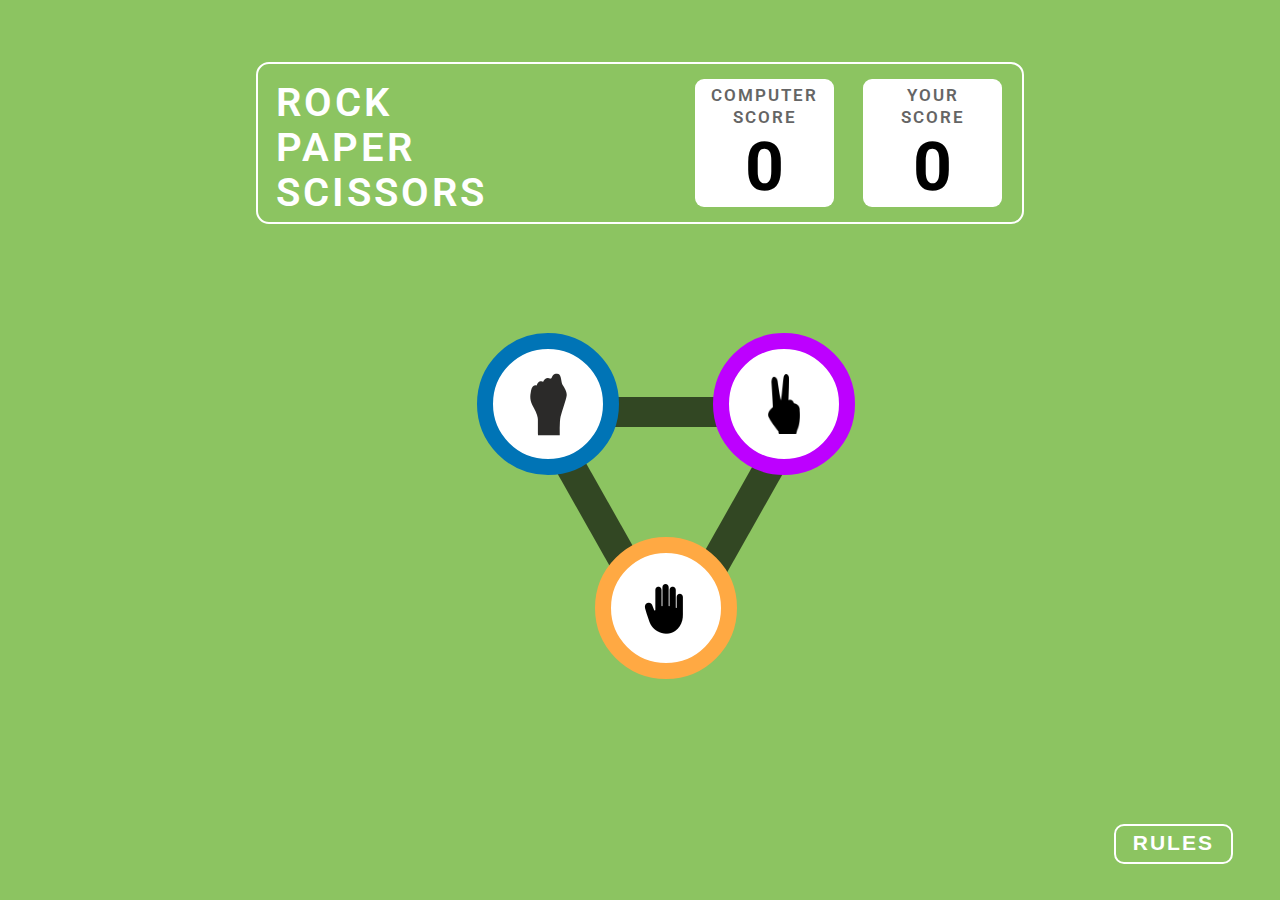
<file: index.html>
<!DOCTYPE html>
<html lang="en">
  <head>
    <meta charset="UTF-8" />
    <meta name="viewport" content="width=device-width, initial-scale=1.0" />
    <link
      href="https://fonts.googleapis.com/css2?family=Arima:wght@100..700&family=Dangrek&family=Roboto:ital,wght@0,100;0,300;0,400;0,500;0,700;0,900;1,100;1,300;1,400;1,500;1,700;1,900&family=Sour+Gummy:ital,wght@0,100..900;1,100..900&display=swap"
      rel="stylesheet"
    />
    <link rel="stylesheet" href="style.css" />
    <!-- We have removed the script tag from head as initially we were trying  to access or scores from our localStorage and updating it in our DOM however it was not working and was giving error 'Uncaught TypeError: Cannot set properties of null (setting 'textContent') this error denotes that we are trying to access DOM element before it is created and hence our javascript is not able to access it and so we are goint to move it from head tag to body tag so thatour script runs after initial DOM is created' -->

    <title>Document</title>
  </head>
  <body>
    <div class="score-container">
      <div
        class="interior-score-container"
        style="display: flex; justify-content: space-between"
      >
        <div class="name-container">
          <span id="ROCK"> ROCK </span>
          <span id="PAPER"> PAPER </span>
          <span id="SCISSORS"> SCISSORS </span>
        </div>
        <div class="score" style="display: flex">
          <div
            class="computer-score"
            style="
              margin: 0.75rem 1.45rem 0.75rem 0;
              width: 6.95rem;
              height: 6.4rem;
              background-color: #ffffff;
              border-radius: 0.45rem;
              display: grid;
              grid-template-columns: repeat(1, 1fr);
              grid-template-rows: repeat(2, 1fr);
            "
          >
            <div class="title">
              <span id="COMPUTER" class="computer-title">COMPUTER</span
              ><span id="COMPUTER">SCORE</span>
            </div>
            <div class="display-score">0</div>
          </div>

          <div
            class="player-score"
            style="
              margin: 0.75rem 1rem 0.75rem 0;
              width: 6.95rem;
              height: 6.4rem;
              background-color: #ffffff;
              border-radius: 0.45rem;
              display: grid;
              grid-template-columns: repeat(1, 1fr);
              grid-template-rows: repeat(2, 1fr);
            "
          >
            <div class="title">
              <span id="YOUR" class="your-title">YOUR</span
              ><span id="YOUR">SCORE</span>
            </div>
            <div class="display-score">0</div>
          </div>
        </div>
      </div>
    </div>

    <div class="game-container" >
      <div class="main-game">
        <!-- Before clicking on any button -->
        <div class="before-clicking" >
          <div class="between-container-1-2"></div>
          <div class="between-container-1-3"></div>
          <div class="between-container-2-3"></div>
          <div class="circle container-1" onclick="completeGame('rock')">
            <img src="./assets/rock.png" alt="rock image" srcset="" />
          </div>

          <div class="circle container-2" onclick="completeGame('scissors')">
            <img src="./assets/scissors.png" alt="scissors image" srcset="" />
          </div>
          <div class="circle container-3" onclick="completeGame('paper')">
            <img src="./assets/paper.png" alt="" srcset="" />
          </div>
        </div>
        <!-- After clicking on any button -->
        <div class="after-clicking" style="position: relative;
        grid-column: 1/7;
        grid-row: 1/6;">
          <div
            class="player-container"
            style="display: flex; align-items: center; justify-content: center"
          >
            <div class="player">
              <h3>YOU PICKED</h3>
              <img src="./assets/paper.png" alt="" />
            </div>
          </div>

          <div class="display-area">
            <h1>YOU WIN</h1>
            <h2>AGAINST PC</h2>

            <button type="button" onclick="playAgain()">PLAY AGAIN</button>
          </div>
          <div
            class="computer-container"
            style="display: flex; align-items: center; justify-content: center"
          >
            <div class="computer">
              <h3>PC PICKED</h3>
              <img src="./assets/rock.png" alt="" srcset="" />
            </div>
          </div>
        </div>

        <div class="rule-container">
          <button class="close-btn" onclick="closeRules()">X</button>
          <div class="popup" id="rulesPopup">
            <h2>Game Rules</h2>
            <ul>
              <li>
                Rock beats scissors, scissors beat paper, and paper beats rock.
              </li>
              <li>
                Agree ahead of time whether you'll count off "rock, paper,
                scissors, shoot" or just "rock, paper, scissors."
              </li>
              <li>
                Use rock, paper, scissors to settle minor decisions or simply
                play to pass the time.
              </li>
              <li>
                If both players lay down the same hand, each player lays down
                another hand.
              </li>
            </ul>
          </div>
        </div>
      </div>

      <div class="last-section" >
        <div class="rules">
          <button type="button" onclick="showRules()">
            <span>RULES</span>
          </button>

          
      </div>
      <div class="nextButton">
        <button type="button" onclick="playAgainWinner()">
          <span>NEXT</span>
        </button>
    </div>
    </div>

    

    <script src="./script.js"></script>
  </body>
</html>
</file>
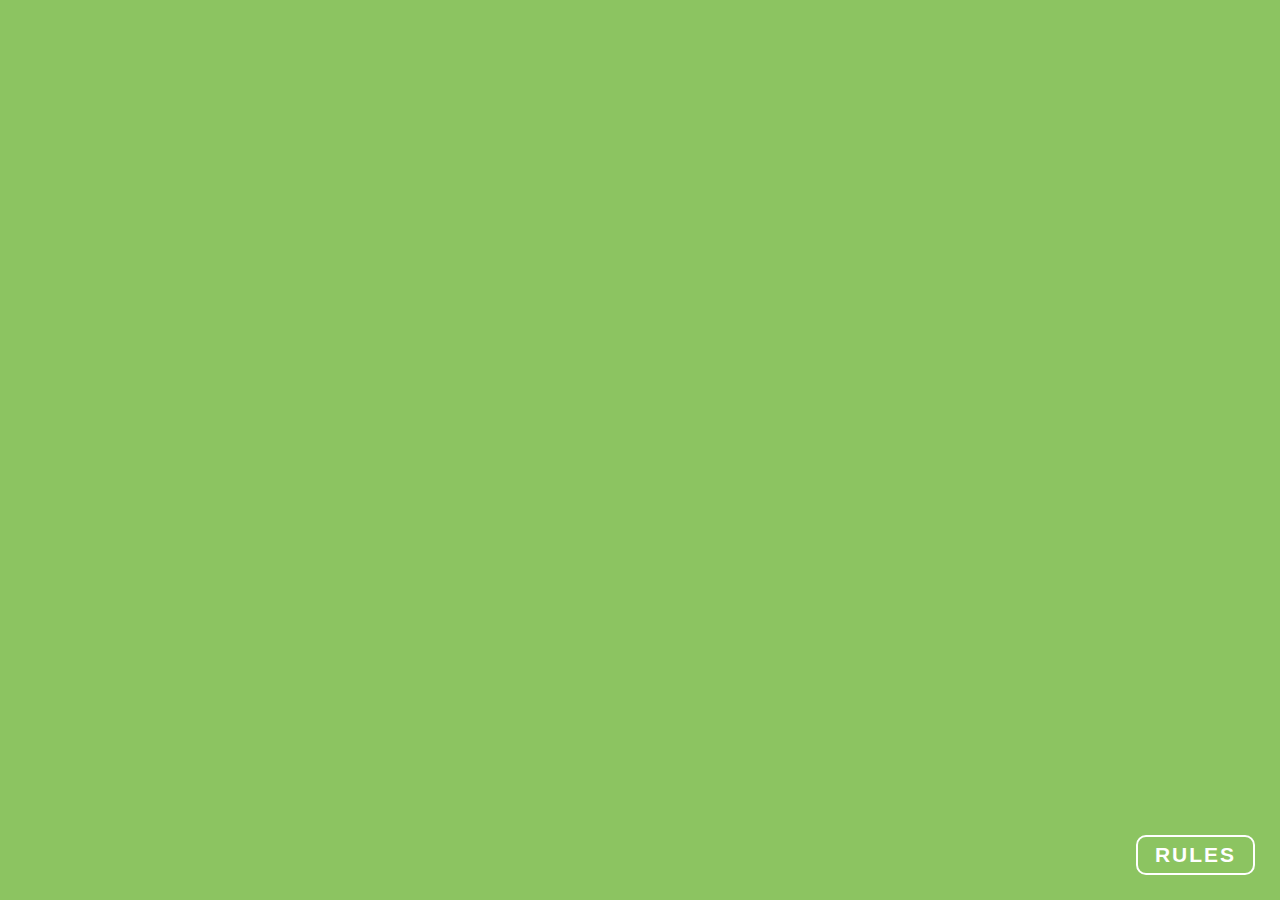
<file: winner.html>
<!DOCTYPE html>
<html lang="en">
  <head>
    <meta charset="UTF-8" />
    <meta name="viewport" content="width=device-width, initial-scale=1.0" />
    <link
      href="https://fonts.googleapis.com/css2?family=Arima:wght@100..700&family=Dangrek&family=Roboto:ital,wght@0,100;0,300;0,400;0,500;0,700;0,900;1,100;1,300;1,400;1,500;1,700;1,900&family=Sour+Gummy:ital,wght@0,100..900;1,100..900&display=swap"
      rel="stylesheet"
    />
    <link rel="stylesheet" href="styleWinner.css" />
    <title>Winner</title>
  </head>
  <body>
    <div class="parent">
      <div class="winner-container">
        <div class="champion-cup-container">
          <img src="./assets/Star 1.png" alt="" id="star1" />
          <img src="./assets/Star 2.png" alt="" id="star2" />
          <img src="./assets/Star 3.png" alt="" id="star3" />
          <img src="./assets/Star 4.png" alt="" id="star4" />
          <img src="./assets/Star 5.png" alt="" id="star5" />
          <img src="./assets/Star 6.png" alt="" id="star6" />
          <img src="./assets/Star 7.png" alt="" id="star7" />
          <!-- <img src="./assets/Star 8.png" alt="" id="star8" /> -->
          <img src="./assets/Star 9.png" alt="" id="star9" />
          <img src="./assets/Cup.png" alt="Cup image" srcset="" id="cup" />
        </div>
        <div class="champion-message-container">
          <h1>HURRAY!!</h1>
          <h3>YOU WON THE GAME</h3>
          <div class="play-again-btn">
            <button onclick="navigateToHome()">PLAY AGAIN</button>
          </div>
        </div>

        <div class="rules-btn">
          <div class="rule-container">
            <button class="close-btn" onclick="closeRules()">X</button>
            <div class="popup" id="rulesPopup">
              <h2>Game Rules</h2>
              <ul>
                <li>
                  Rock beats scissors, scissors beat paper, and paper beats
                  rock.
                </li>
                <li>
                  Agree ahead of time whether you'll count off "rock, paper,
                  scissors, shoot" or just "rock, paper, scissors."
                </li>
                <li>
                  Use rock, paper, scissors to settle minor decisions or simply
                  play to pass the time.
                </li>
                <li>
                  If both players lay down the same hand, each player lays down
                  another hand.
                </li>
              </ul>
            </div>
          </div>
          <button type="button" onclick="showRules()">
            <span>RULES</span>
          </button>
        </div>
      </div>
    </div>
    <script src="./script.js"></script>
  </body>
</html>
</file>
<file: style.css>
html {
  font-family: "Roboto", sans-serif;
  font-size: 20px;
}
body {
  margin: 0;
  padding: 0;
  box-sizing: border-box;
  background-color: #8cc461;
  display: flex;
  height: 100vh;
  width: 100vw;
  flex-direction: column;
}

.score-container {
  width: 100vw;
  background-color: inherit;
  display: grid;
  grid-template-columns: repeat(5, 1fr);
  margin-top: 3.1rem;
}

.interior-score-container {
  height: 7.9rem;
  background-color: inherit;
  border: 2px solid #ffffff;
  border-radius: 0.65rem;
  grid-column: 2 / 5;
}

#ROCK {
  margin: 0.8rem 0 0.4rem 0.9rem;
  display: block;
  height: 1.85rem;
  width: 6.75rem;
  font-weight: 600;
  font-size: 2rem;
  line-height: 2.344rem;
  letter-spacing: 0.15rem;
  color: #ffffff;
}

#PAPER {
  margin: 0.25rem 0 0.4rem 0.9rem;
  display: block;
  height: 1.85rem;
  width: 7.5rem;
  font-weight: 600;
  font-size: 2rem;
  line-height: 2.344rem;
  letter-spacing: 0.15rem;
  color: #ffffff;
}
#SCISSORS {
  margin: 0.25rem 0 0.4rem 0.9rem;
  display: block;
  height: 1.85rem;
  width: 11.75rem;
  font-weight: 600;
  font-size: 2rem;
  line-height: 2.344rem;
  letter-spacing: 0.15rem;
  color: #ffffff;
}

#COMPUTER {
  color: #656565;
  display: block;
  text-align: center;
  font-weight: 600;
  font-size: 0.85rem;
  letter-spacing: 0.1rem;
  line-height: 0.996rem;
}

.computer-title {
  margin-top: 0.35rem;
  margin-bottom: 0.1rem;
}

#YOUR {
  color: #656565;
  display: block;
  text-align: center;
  font-weight: 600;
  font-size: 0.85rem;
  letter-spacing: 0.1rem;
  line-height: 0.996rem;
}
.your-title {
  margin-top: 0.35rem;
  margin-bottom: 0.1rem;
}
.display-score {
  display: flex;
  justify-content: center;
  align-items: center;
  font-weight: 700;
  font-size: 3.4rem;
  line-height: 3.98rem;
}

body .game-container {
  background-color: #8cc461;
  flex: 1;
  display: grid;
  grid-template-columns: repeat(6, 1fr);
  grid-template-rows: repeat(6, 1fr);
  position: relative;
}

body .game-container .main-game {
  position: relative;
  grid-column: 1/7;
  grid-row: 1/6;
}

/* Small desktops and laptops (1024px and up) */
@media (min-width: 1024px) and (max-width: 1279px) {
  /* Your styles here */
  .before-clicking {
    position: absolute;
    margin-left: -15%;
  }
} /* Medium desktops and laptops (1280px and up) */
@media (min-width: 1280px) and (max-width: 1365px) {
  /* Your styles here */
  .before-clicking {
    position: absolute;
    margin: auto;
  }
} /* Large desktops and laptops (1366px and up) */
@media (min-width: 1366px) and (max-width: 1439px) {
  /* Your styles here */
  .before-clicking {
    position: absolute;
    margin: auto;
  }
} /* Extra large desktops (1440px and up) */
@media (min-width: 1440px) and (max-width: 1919px) {
  /* Your styles here */
  .before-clicking {
    position: absolute;
    margin-left: 5.5%;
  }
}

/* Extra large desktops (1600px and up) */
@media (min-width: 1600px) and (max-width: 1919px) {
  /* Your styles here */
  .before-clicking {
    position: absolute;
    margin-left: 10%;
  }
}

/* Ultra large desktops (1920px and up) */
@media (min-width: 1920px) {
  /* Your styles here */
  .before-clicking {
    position: absolute;
    margin-left: 16%;
  }
}

/* Ultra large desktops (2560px and up) */
@media (min-width: 2560px) and (max-width: 3839px) {
  /* Your styles here */
  .before-clicking {
    position: absolute;
    margin-left: 25%;
  }
} /* Ultra large desktops (3840px and up) */
@media (min-width: 3840px) {
  /* Your styles here */
  .before-clicking {
    position: absolute;
    margin-left: 32%;
  }
}

body .game-container .last-section {
  background-color: inherit;
  grid-column: 1/7;
  grid-row: 6/7;
  display: grid;
  grid-template-columns: repeat(6, 1fr);
  grid-template-rows: 1fr;
}

body .game-container .last-section .rules {
  align-self: center;
  justify-self: center;
  grid-column: 6/7;
}

body .game-container .last-section .rules button {
  width: 5.95rem;
  height: 2rem;
  border: 2px solid #ffffff;
  border-radius: 0.5rem;
  background-color: #8cc461;
  cursor: pointer;
}

body .game-container .last-section .nextButton {
  align-self: center;
  justify-self: center;
  grid-column: 6/7;
  display: none;
}

body .game-container .last-section .nextButton button {
  width: 5.95rem;
  height: 2rem;
  border: 2px solid #ffffff;
  border-radius: 0.5rem;
  background-color: #8cc461;
  cursor: pointer;
}

body .game-container .last-section button span {
  width: 3.6rem;
  height: 1rem;
  margin: auto;
  font-weight: 600;
  font-size: 1.05rem;
  line-height: 1.2305rem;
  letter-spacing: 0.1rem;
  color: #ffffff;
}

body .game-container .main-game .circle {
  background-color: #ffffff;
  width: 5.5rem;
  height: 5.5rem;
  border-radius: 50%;
  display: flex;
  justify-content: center;
  align-items: center;
  position: absolute;
}

body .game-container .main-game .circle:hover {
  cursor: pointer;
}

body .game-container .main-game .container-1 {
  border: 16px solid #0074b6;
  inset: 5.45rem 34.65rem 14.95rem 23.85rem;
  /* top: 5.45rem;
  right: 34.65rem;
  bottom: 14.95rem;
  left: 23.85rem; */
}
body .game-container .main-game .container-2 {
  border: 16px solid #bd00ff;
  inset: 5.45rem 34.65rem 14.95rem 35.65rem;
}

body .game-container .main-game .container-2 img {
  width: 2.675rem;
  height: 3rem;
}

body .game-container .main-game .container-3 {
  border: 16px solid #ffa943;
  inset: 15.65rem 28.75rem 4.75rem 29.75rem;
}

body .game-container .main-game .between-container-1-2 {
  border: 15px solid #000000a3;
  position: absolute;
  top: 8.65rem;
  width: 6.65rem;
  left: 29.35rem;
}

body .game-container .main-game .between-container-1-3 {
  border: 15px solid #000000a3;
  position: absolute;
  top: 12.95rem;
  width: 6.65rem;
  left: 25.35rem;
  rotate: 60.58deg;
}

body .game-container .main-game .between-container-2-3 {
  border: 15px solid #000000a3;
  position: absolute;
  top: 13.25rem;
  width: 6.65rem;
  left: 33.35rem;
  rotate: -60.58deg;
}

/* POPUP CSS */

ul {
  margin-right: 0.45rem;
}

ul li::marker {
  color: #ffd600; /* Set the bullet color */
  font-size: 1rem;
}

li {
  list-style-type: square;

  font-size: 13px;
  text-wrap: stable;
  color: #ffffff;
  padding-bottom: 0.5rem;
  padding-right: 0.09rem;
}

.game-container .main-game .rule-container {
  position: fixed;
  /* inset: 40% 2% auto auto; */
  bottom: 12%;
  right: 1%;
  width: 15.15rem;
  height: 18.35rem;
  display: none;
}

.game-container .main-game .rule-container .close-btn {
  float: right;
  margin-top: 0.6rem;
  margin-right: 0.4rem;
  height: 50px;
  width: 50px;
  background-color: #ff0000;
  border: 5px solid #ffffff;
  border-radius: 50%;
  font-family: Dangrek;
  font-weight: 400;
  color: #ffffff;
  font-size: 2rem;
  display: flex;
  justify-content: center;
  align-items: center;
  cursor: pointer;
}

.game-container .main-game .rule-container .popup {
  width: 13.9rem;
  height: 16.25rem;
  margin-top: 2.1rem;
  margin-right: 1.25rem;
  background-color: #004429;
  border: 0.35rem solid #ffffff;
  border-radius: 0.65rem;
}

.game-container .main-game .rule-container .popup h2 {
  text-align: center;
  color: #ffffff;
  font-size: 1.45rem;
  height: 1.35rem;
  line-height: 1.699rem;
}

/* After Clicking Functionality CSS */

body .game-container .main-game .after-clicking {
  background-color: inherit;
  width: 50%;

  justify-content: space-between;
  position: fixed;
  top: 50%;
  left: 25%;
  display: none;
  position: relative;
}

body .game-container .main-game .after-clicking .player {
  height: 140px;
  width: 140px;
  background-color: #ffffff;
  border: 16px solid #bd00ff;
  border-radius: 50%;
  display: flex;
  justify-content: center;
  align-items: center;
  position: relative;
  z-index: 1; /* Ensure it is on top of the .pulse-effect everytime*/
}

body .game-container .main-game .after-clicking .display-area {
  height: 126px;
  width: 183px;
  background-color: inherit;
  margin: auto;
}

body .game-container .main-game .after-clicking .display-area h1 {
  height: 36px;

  font-weight: 800;
  line-height: 45.7px;
  letter-spacing: 10%;
  color: #ffffff;
  text-align: center;
  margin: 2px 0;
  text-wrap: nowrap;
}

body .game-container .main-game .after-clicking .display-area h2 {
  height: 31px;
  width: 168px;
  font-weight: 800;
  font-size: 25px;
  line-height: 29.3px;
  letter-spacing: 10%;
  color: #ffffff;
  text-align: center;
  margin: 11px auto 0 auto;
}

body .game-container .main-game .after-clicking .display-area button {
  width: 100%;
  height: 44px;
  border-radius: 9px;
  border: none;
  background-color: #ffffff;
  margin-top: 11px;
  font-weight: 600;
  font-size: 15px;
  line-height: 17.58px;
  letter-spacing: 10%;
  color: #6b6b6b;
}

body .game-container .main-game .after-clicking .display-area button:hover {
  cursor: pointer;
}

body .game-container .main-game .after-clicking .computer {
  height: 140px;
  width: 140px;
  background-color: #ffffff;
  border: 16px solid #ffa943;
  border-radius: 50%;
  display: flex;
  justify-content: center;
  align-items: center;
  position: relative;
  z-index: 1; /* Ensure it is on top of the .pulse-effect every time*/
}

body .game-container .main-game .after-clicking .player h3 {
  position: absolute;
  top: -60%;
  width: 113px;
  height: 16px;
  font-weight: 600;
  font-size: 1rem;
  line-height: 19.92px;
  letter-spacing: 10%;
  color: #ffffff;
}

body .game-container .main-game .after-clicking .computer h3 {
  position: absolute;
  top: -60%;
  width: 113px;
  height: 16px;
  font-weight: 600;
  font-size: 1rem;
  line-height: 19.92px;
  letter-spacing: 10%;
  color: #ffffff;
}

/* Complete Pulse Animation */

.pulse-effect {
  position: absolute;
  display: flex;
  justify-content: center;
  align-items: center;
  /* top: 50%;
  left: 50%; */
  width: 350px; /* Same size as .player */
  height: 350px; /* Same size as .player */

  border-radius: 50%;
  /* transform: translate(-50%, -50%); */
  /* animation: pulse 2s infinite; */
  z-index: 0; /* Ensure it is behind the .player */
}

/* pulse Animation */
@keyframes pulse {
  0% {
    transform: scale(1);
    opacity: 1;
    background-color: #1fad039d;
  }
  50% {
    transform: scale(1.5);
    opacity: 2;
    background-color: rgba(39, 136, 1, 0.5);
  }
  100% {
    transform: scale(2);
    opacity: 0.5;
    background-color: rgba(51, 187, 6, 0.062);
  }
}

.circle-1 {
  width: 200px;
  height: 200px;
  background: rgba(163, 217, 119, 0.5);
  animation: pulse 2s infinite;
  animation-delay: 2s;
}

.circle-2 {
  width: 180px;
  height: 180px;
  background: rgba(111, 191, 77, 0.5);
  animation: pulse 2s infinite;
  animation-delay: 0.5s;
}

.circle-3 {
  width: 150px;
  height: 150px;
  background: rgba(74, 158, 46, 0.5);
  animation: pulse 2s infinite;
  animation-delay: 0.2s;
}
</file>
<file: styleWinner.css>
html {
  font-family: "Roboto", sans-serif;
  font-size: 20px;
}
body {
  margin: 0;
  padding: 0;
  box-sizing: border-box;
  background-color: #8cc461;
  height: 100vh;
  width: 100vw;
}
/* Initial styles for the containers */
.champion-cup-container,
.champion-message-container {
  opacity: 0;
  transform: translateY(-40px);
} /* Keyframe animations */
@keyframes fadeInUp {
  to {
    opacity: 1;
    transform: translateY(0);
  }
} /* Animation for the champion-cup-container */
.champion-cup-container {
  animation: fadeInUp 1s ease forwards;
} /* Animation for the champion-message-container */
.champion-message-container {
  animation: fadeInUp 0.5s ease forwards;
  animation-delay: 0.8s; /* Delay the animation */
}

.parent .winner-container {
  display: grid;
  grid-template-rows: repeat(2, 1fr);
  grid-template-columns: repeat(3, 1fr);
  height: 100vh;
  width: 100vw;
  position: relative;
}

.winner-container .champion-cup-container {
  position: relative;
  /* border: 2px solid #0baf0b; */
  grid-column: 2/3;
  grid-row: 1/2;
  /* display: flex;
  justify-content: center;
  align-items: flex-end; */
  align-self: self-end;
  justify-self: center;
}

.winner-container .champion-cup-container img {
  position: absolute;
}

.winner-container .champion-cup-container #cup {
  position: relative;
}

/* CSS for all stars */

#star1 {
  bottom: 38%;
  right: 140%;
}
#star2 {
  top: -55%;
  left: 80%;
}
#star3 {
  top: -50%;
  right: 115%;
}
#star4 {
  top: -30%;
  left: 28%;
}
#star5 {
  bottom: 5%;
  right: 120%;
}
#star6 {
  right: -70%;
  bottom: 12%;
}
#star7 {
  bottom: 95%;
  right: -58%;
}

#star9 {
  top: -20%;
  right: 120%;
}

.champion-cup-container #cup {
  position: absolute;
}

.winner-container .champion-message-container {
  /* border: 2px solid #0baf0b; */
  grid-column: 2/3;
  grid-row: 2/3;
}

.champion-message-container h1 {
  font-size: 5.7rem;
  font-weight: 800;
  text-align: center;
  color: #ffffff;
  line-height: 6.66rem;
  letter-spacing: 10px;
  margin-bottom: 0px;
}

.champion-message-container h3 {
  width: 457px;
  height: 48px;
  font-weight: 600;
  font-size: 41px;
  line-height: 48px;
  margin: auto;
  text-align: center;
  color: #ffffff;
  line-height: 3rem;
  letter-spacing: 5px;
  text-wrap: nowrap;
  margin-bottom: 0px;
}

.champion-message-container .play-again-btn {
  margin-top: 58px;
  margin-bottom: 71px;
}

.champion-message-container .play-again-btn button {
  display: flex;
  justify-content: center;
  align-items: center;
  width: 174px;
  height: 44px;
  border-radius: 9px;
  border: none;
  background-color: #ffffff;
  margin-top: 11px;
  font-weight: 600;
  font-size: 15px;
  line-height: 17.58px;
  margin: 0 auto 0 auto;
  color: #6b6b6b;
}
.champion-message-container .play-again-btn button:hover {
  cursor: pointer;
}
.rules-btn {
  /* border: 2px solid #0baf0b; */
  grid-column: 3/4;
  grid-row: 2/3;
  align-self: self-end;
  justify-self: end;
}

.rules-btn button {
  margin-bottom: 1.25rem;
  margin-right: 1.25rem;
  width: 119px;
  height: 40px;
  border: 2px solid #ffffff;
  border-radius: 0.5rem;
  background-color: #8cc461;
  cursor: pointer;
}

.rules-btn button span {
  width: 3.6rem;
  height: 1rem;
  margin: auto;
  font-weight: 600;
  font-size: 1.05rem;
  line-height: 1.2305rem;
  letter-spacing: 0.1rem;
  color: #ffffff;
}

.rules-btn .rule-container {
  position: fixed;
  /* inset: 40% 2% auto auto; */
  bottom: 12%;
  right: 1%;
  width: 15.15rem;
  height: 18.35rem;
  display: none;
}
.rule-container .close-btn {
  float: right;
  margin-top: 0.6rem;
  margin-right: 0.4rem;
  height: 50px;
  width: 50px;
  background-color: #ff0000;
  border: 5px solid #ffffff;
  border-radius: 50%;
  font-family: Dangrek;
  font-weight: 400;
  color: #ffffff;
  font-size: 2rem;
  display: flex;
  justify-content: center;
  align-items: center;
  cursor: pointer;
}

.rule-container .popup {
  width: 13.9rem;
  height: 16.25rem;
  margin-top: 2.1rem;
  margin-right: 1.25rem;
  background-color: #004429;
  border: 0.35rem solid #ffffff;
  border-radius: 0.65rem;
}

.rule-container .popup h2 {
  text-align: center;
  color: #ffffff;
  font-size: 1.45rem;
  height: 1.35rem;
  line-height: 1.699rem;
}

ul {
  margin-right: 0.45rem;
}

ul li::marker {
  color: #ffd600; /* Set the bullet color */
  font-size: 1rem;
}

li {
  list-style-type: square;

  font-size: 13px;
  text-wrap: stable;
  color: #ffffff;
  padding-bottom: 0.5rem;
  padding-right: 0.09rem;
}
</file>
